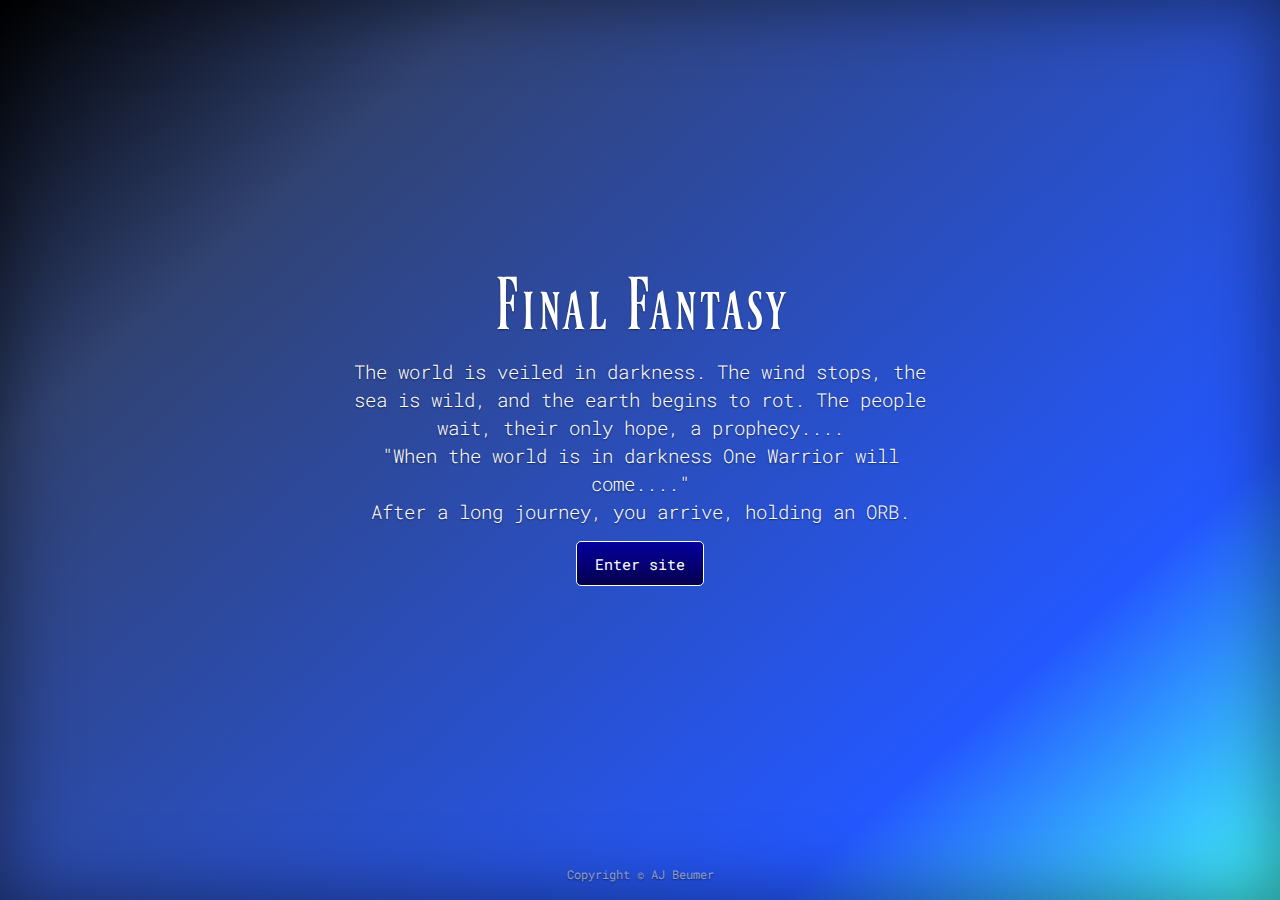
<file: index.html>
<!doctype html>
<html lang="en">
<head>
    <meta charset="UTF-8">
    <meta name="viewport"
          content="width=device-width, user-scalable=no, initial-scale=1.0, maximum-scale=1.0, minimum-scale=1.0">
    <meta http-equiv="X-UA-Compatible" content="ie=edge">
    <link rel="stylesheet" href="https://stackpath.bootstrapcdn.com/bootstrap/4.5.2/css/bootstrap.min.css"
          integrity="sha384-JcKb8q3iqJ61gNV9KGb8thSsNjpSL0n8PARn9HuZOnIxN0hoP+VmmDGMN5t9UJ0Z" crossorigin="anonymous">
    <script src="https://code.jquery.com/jquery-3.5.1.slim.min.js"
            integrity="sha384-DfXdz2htPH0lsSSs5nCTpuj/zy4C+OGpamoFVy38MVBnE+IbbVYUew+OrCXaRkfj"
            crossorigin="anonymous"></script>
    <script src="https://cdn.jsdelivr.net/npm/popper.js@1.16.1/dist/umd/popper.min.js"
            integrity="sha384-9/reFTGAW83EW2RDu2S0VKaIzap3H66lZH81PoYlFhbGU+6BZp6G7niu735Sk7lN"
            crossorigin="anonymous"></script>
    <script src="https://stackpath.bootstrapcdn.com/bootstrap/4.5.2/js/bootstrap.min.js"
            integrity="sha384-B4gt1jrGC7Jh4AgTPSdUtOBvfO8shuf57BaghqFfPlYxofvL8/KUEfYiJOMMV+rV"
            crossorigin="anonymous"></script>
    <link rel="stylesheet" href="assets/css/style.css" type="text/css"/>
    <title>FF Data</title>
</head>
<body>
<div class="cover-container d-flex h-100 p-3 mx-auto flex-column">
    <main class="inner cover mt-auto">
        <h1 class="cover-heading">Final Fantasy</h1>
        <p class="lead" id="welcomeText">
           The world is veiled in darkness. The wind stops, the sea is wild, and the earth begins to rot. The people wait, their only hope, a prophecy....<br/>
           "When the world is in darkness One Warrior will come...."<br/>
            After a long journey, you arrive, holding an ORB.
        </p>
        <div id="bossFight">

            <div id="botHealth">
                <div id="botHealthBar"></div>
            </div>
            <div id="finalBoss"></div>
            <div id="playerHealth">
                <div id="playerHealthBar"></div>
            </div>
            <div class="row" id="attackButtonRow">
                <button class="ff7-button" id="attack" onClick="fight(id); showBattleText();">Attack</button>
                <button class="ff7-button" id="counter" onClick="fight(id); showBattleText()">Counter</button>
            </div>
            <div id="battleText"></div>
        </div>

        <div id="enterSite">
            <div class="ff7-modal">
                <h1>Cloud</h1>
                <p>&ldquo;Thank you. I think my burden has lightened. &rdquo;</p>
            </div>
                <button class="ff7-button" onclick="window.location.href='content-index.html'">Enter Site</button>
        </div>
        <div id="introButton">
            <button id="startFight" type="button" class="ff7-button" data-toggle="modal"
                    data-target="#exampleModal">Enter site
            </button>
        </div>
        <div class="modal fade" id="exampleModal" tabindex="-1" aria-hidden="true">
            <div class="modal-dialog">
                <div class="ff7-modal">
                    <h1>Cloud</h1>
                    <p>&ldquo;Before you enter the portal of wisdom you need to prove your worth. Defeat the dragon and
                        gain everything!&rdquo;</p>
                </div>
            </div>
        </div>
    </main>
    <footer class="footer mt-auto">
        <div class="inner">
            <small>Copyright &copy; AJ Beumer</small>
        </div>
    </footer>
</div>

<script src="https://cdnjs.cloudflare.com/ajax/libs/jquery/3.5.1/jquery.min.js"
        integrity="sha512-bLT0Qm9VnAYZDflyKcBaQ2gg0hSYNQrJ8RilYldYQ1FxQYoCLtUjuuRuZo+fjqhx/qtq/1itJ0C2ejDxltZVFg=="
        crossorigin="anonymous"></script>
<script type="text/javascript" src="assets/js/canvas.js"></script>

</body>
</html>
</file>
<file: assets/css/style.css>
/*
* Prefixed by https://autoprefixer.github.io
* PostCSS: v7.0.29,
* Autoprefixer: v9.7.6
* Browsers: last 4 version
*/

@import url('https://fonts.googleapis.com/css2?family=Roboto+Mono:wght@400;600&display=swap');

@font-face {
    font-family: "Final-fantasy";
    src: url("../fonts/Ferrum-wy99.otf") format("opentype");
    font-weight: normal;
    font-style: normal;
}


/*INDEX FILE*/

body {
    display: -ms-flexbox;
    display: -webkit-box;
    display: flex;
    -ms-flex-pack: center;
    -webkit-box-pack: center;
    justify-content: center;
    color: #fff;
    text-shadow: 0 0.05rem 0.1rem rgba(0, 0, 0, .5);
    -webkit-box-shadow: inset 0 0 5rem rgba(0, 0, 0, .5);
    box-shadow: inset 0 0 5rem rgba(0, 0, 0, .5);
    text-align: center !important;
}

html, body {
    height: 100%;
    background: -o-linear-gradient(312deg, rgba(0,0,0,1) 0%, rgba(49,67,115,1) 22%, rgba(36,88,255,1) 78%, rgba(68,255,255,1) 100%);
    background: linear-gradient(138deg, rgba(0,0,0,1) 0%, rgba(49,67,115,1) 22%, rgba(36,88,255,1) 78%, rgba(68,255,255,1) 100%);
    font-family: 'Roboto Mono', monospace;
    font-size: 15px;
}



.cover-container {
    max-width: 42em;
}

.cover-heading {
    font-family: "Final-fantasy", sans-serif;
    font-size: 64px;
    margin: 0 0 .8rem;
}


/*DISPLAY OF BUTTONS AND BOSS(FIGHT)*/
#welcomeText, #introButton, #attackButtons {
    display: block;
}

#bossFight {
    display: none;
}


#enterSite {
    display: none;
}


#attackButtonRow {
    display: block;
}

/* DRAGON IMAGE LOADING (SPRITE)*/
#finalBoss {
    width: 240px;
    height: 246px;
    background-image: url("../images/final-boss-medium.png");
    -webkit-animation: moveX 1.5s steps(3) forwards;
    animation: moveX 1.5s steps(3) forwards;
    margin-bottom: 2rem;
    margin-top: 2rem;
    margin-left: 1rem;
}

@-webkit-keyframes moveX{
    from{background-position-x:240px;}
    to{background-position-x:-480px;}
}

@keyframes moveX{
    from{background-position-x:240px;}
    to{background-position-x:-480px;}
}

@media only screen and (min-width: 600px) {
    #finalBoss {
        width: 480px;
        height: 492px;
        background-image: url("../images/final-boss-big.png");
        -webkit-animation: moveX 1.5s steps(3) forwards;
        animation: moveX 1.5s steps(3) forwards;
        margin-bottom: 2rem;
        margin-top: 2rem;
    }

    @-webkit-keyframes moveX{
        from{background-position-x:480px;}
        to{background-position-x:-960px;}
    }

    @keyframes moveX{
        from{background-position-x:480px;}
        to{background-position-x:-960px;}
    }
}


/*HP BARS*/

#playerHealth, #botHealth {
    position: relative;
    height: 30px;
    width: 250px;
    border: solid 1px #424542;
    border-radius: 5px;
    display: inline-block;
    margin-bottom: .5rem;
    margin-top: .5rem;
}

#playerHealthBar, #botHealthBar {
    border: solid 1px #424542;
    border-radius: 5px;
    position: absolute;
    bottom: 0;
    left: 0;
    height: 100%;
    width: 100%;
    background: #0e8a00;
}



/*MODAL*/
div.ff7-modal{
    border: solid 1px #424542;
    -webkit-box-shadow: 1px 1px #e7dfe7,
    -1px -1px #e7dfe7,
    1px -1px #e7dfe7,
    -1px 1px #e7dfe7,
    0 -2px #9c9a9c,
    -2px 0 #7b757b,
    0 2px #424542;
    box-shadow: 1px 1px #e7dfe7,
    -1px -1px #e7dfe7,
    1px -1px #e7dfe7,
    -1px 1px #e7dfe7,
    0 -2px #9c9a9c,
    -2px 0 #7b757b,
    0 2px #424542;
    min-width: 150px;
    max-width: 500px;
    padding: 5px 10px;
    margin: 50px 50px;

    background: #04009d;
    background: -o-linear-gradient(top,  #04009d 0%,#06004d 100%);
    background: -webkit-gradient(linear,  left top, left bottom,  from(#04009d),to(#06004d));
    background: linear-gradient(to bottom,  #04009d 0%,#06004d 100%);
    filter: progid:DXImageTransform.Microsoft.gradient( startColorstr='#04009d', endColorstr='#06004d',GradientType=0 );
    border-radius: 7px;
}
div.ff7-modal *{
    color: #eff1ff;
    text-shadow: 2px 2px #212421,
    1px 1px #212021;
    font-family: Verdana, sans-serif;
    font-size: 20px;
    font-weight: normal;
    margin: 5px 0;
}

/* BUTTONS AND BATTLE TEXT FF7 STYLING */

.ff7-button, #battleText {
    border: solid 1px white;
    border-radius: 5px;
    color: white;
    background: #04009d;
    background: -o-linear-gradient(top, #04009d 0%, #06004d 100%);
    background: -webkit-gradient(linear, left top, left bottom, from(#04009d), to(#06004d));
    background: linear-gradient(to bottom, #04009d 0%, #06004d 100%);
    filter: progid:DXImageTransform.Microsoft.gradient(startColorstr='#04009d', endColorstr='#06004d', GradientType=0);
}

.ff7-button{
    width: 8.5rem;
    height: 3rem;
    margin-bottom: 1.5rem;
    display: initial;
}

.ff7-button:hover{
    background: rgba(4, 0, 157, 0.5);
}


#battleText {
    padding: 10px;
    display: none;
}

/*FOOTER*/

.footer {
    color: rgba(255, 255, 255, .5);
}
</file>
